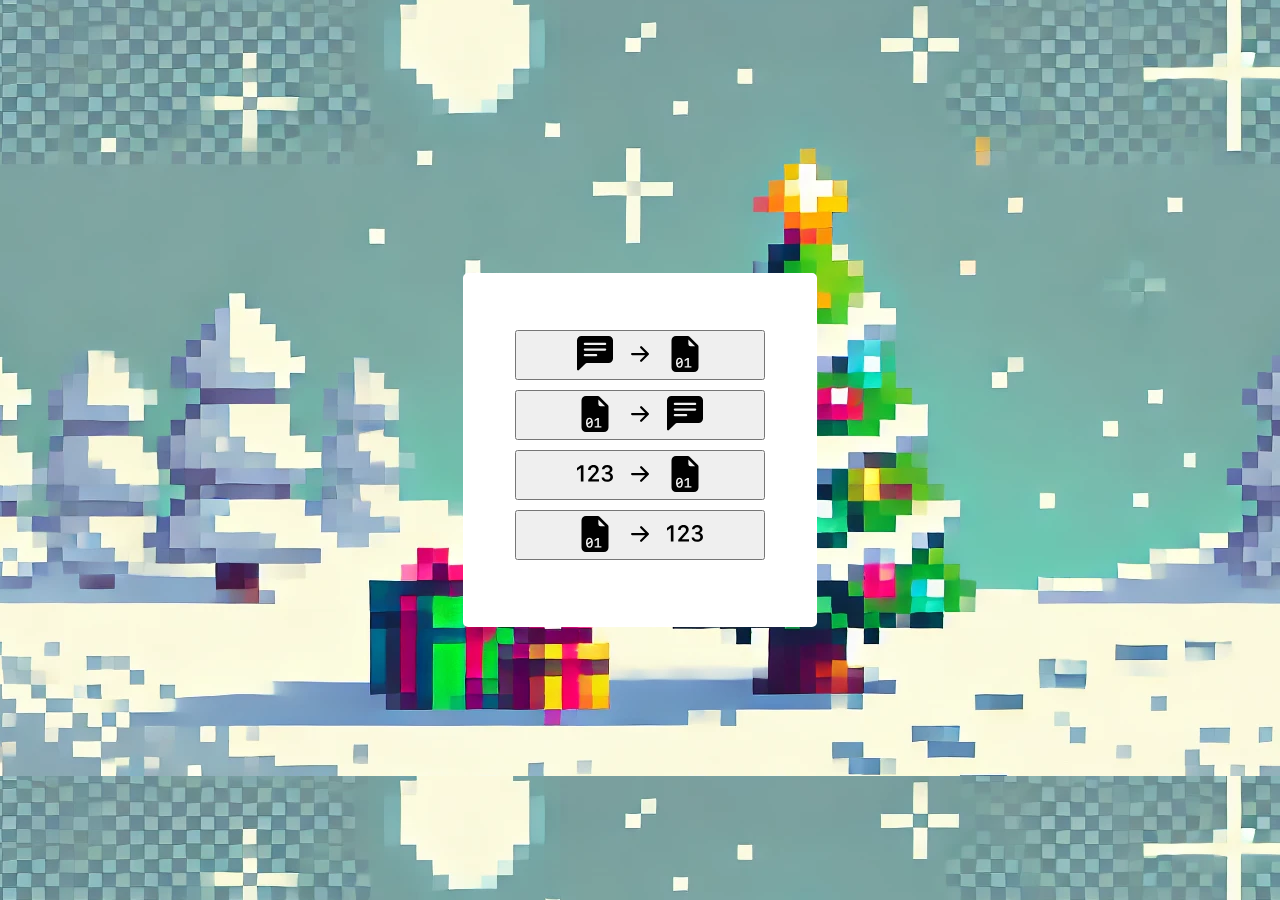
<file: index.html>
<!DOCTYPE html>
<html lang="en">

<head>
    <meta charset="UTF-8">
    <meta name="viewport" content="width=device-width, initial-scale=1.0">
    <link rel="stylesheet" href="styles/base.css">
    <link rel="stylesheet" href="styles/layout-main-page.css">
    <title>Translator</title>
</head>

<body>
    <div class="flex-container">
        <div class="main-container">
            <a href="pages\text-to-binary.html">
                <button>
                    <svg xmlns="http://www.w3.org/2000/svg" width="36" height="36" fill="currentColor"
                        class="bi bi-chat-left-text-fill" viewBox="0 0 16 16">
                        <path
                            d="M0 2a2 2 0 0 1 2-2h12a2 2 0 0 1 2 2v8a2 2 0 0 1-2 2H4.414a1 1 0 0 0-.707.293L.854 15.146A.5.5 0 0 1 0 14.793zm3.5 1a.5.5 0 0 0 0 1h9a.5.5 0 0 0 0-1zm0 2.5a.5.5 0 0 0 0 1h9a.5.5 0 0 0 0-1zm0 2.5a.5.5 0 0 0 0 1h5a.5.5 0 0 0 0-1z" />
                    </svg>

                    <svg xmlns="http://www.w3.org/2000/svg" width="46" height="36" fill="currentColor"
                        class="bi bi-arrow-right-short" viewBox="0 0 16 16">
                        <path fill-rule="evenodd"
                            d="M4 8a.5.5 0 0 1 .5-.5h5.793L8.146 5.354a.5.5 0 1 1 .708-.708l3 3a.5.5 0 0 1 0 .708l-3 3a.5.5 0 0 1-.708-.708L10.293 8.5H4.5A.5.5 0 0 1 4 8" />
                    </svg>

                    <svg xmlns="http://www.w3.org/2000/svg" width="36" height="36" fill="currentColor"
                        class="bi bi-file-earmark-binary-fill" viewBox="0 0 16 16">
                        <path
                            d="M5.526 10.273c-.542 0-.832.563-.832 1.612q0 .133.006.252l1.559-1.143c-.126-.474-.375-.72-.733-.72zm-.732 2.508c.126.472.372.718.732.718.54 0 .83-.563.83-1.614q0-.129-.006-.25z" />
                        <path
                            d="M9.293 0H4a2 2 0 0 0-2 2v12a2 2 0 0 0 2 2h8a2 2 0 0 0 2-2V4.707A1 1 0 0 0 13.707 4L10 .293A1 1 0 0 0 9.293 0M9.5 3.5v-2l3 3h-2a1 1 0 0 1-1-1m-2.45 8.385c0 1.415-.548 2.206-1.524 2.206C4.548 14.09 4 13.3 4 11.885c0-1.412.548-2.203 1.526-2.203.976 0 1.524.79 1.524 2.203m3.805 1.52V14h-3v-.595h1.181V10.5h-.05l-1.136.747v-.688l1.19-.786h.69v3.633z" />
                    </svg>
                </button>
            </a>

            <a href="pages\binary-to-text.html">
                <button>
                    <svg xmlns="http://www.w3.org/2000/svg" width="36" height="36" fill="currentColor"
                        class="bi bi-file-earmark-binary-fill" viewBox="0 0 16 16">
                        <path
                            d="M5.526 10.273c-.542 0-.832.563-.832 1.612q0 .133.006.252l1.559-1.143c-.126-.474-.375-.72-.733-.72zm-.732 2.508c.126.472.372.718.732.718.54 0 .83-.563.83-1.614q0-.129-.006-.25z" />
                        <path
                            d="M9.293 0H4a2 2 0 0 0-2 2v12a2 2 0 0 0 2 2h8a2 2 0 0 0 2-2V4.707A1 1 0 0 0 13.707 4L10 .293A1 1 0 0 0 9.293 0M9.5 3.5v-2l3 3h-2a1 1 0 0 1-1-1m-2.45 8.385c0 1.415-.548 2.206-1.524 2.206C4.548 14.09 4 13.3 4 11.885c0-1.412.548-2.203 1.526-2.203.976 0 1.524.79 1.524 2.203m3.805 1.52V14h-3v-.595h1.181V10.5h-.05l-1.136.747v-.688l1.19-.786h.69v3.633z" />
                    </svg>

                    <svg xmlns="http://www.w3.org/2000/svg" width="46" height="36" fill="currentColor"
                        class="bi bi-arrow-right-short" viewBox="0 0 16 16">
                        <path fill-rule="evenodd"
                            d="M4 8a.5.5 0 0 1 .5-.5h5.793L8.146 5.354a.5.5 0 1 1 .708-.708l3 3a.5.5 0 0 1 0 .708l-3 3a.5.5 0 0 1-.708-.708L10.293 8.5H4.5A.5.5 0 0 1 4 8" />
                    </svg>

                    <svg xmlns="http://www.w3.org/2000/svg" width="36" height="36" fill="currentColor"
                        class="bi bi-chat-left-text-fill" viewBox="0 0 16 16">
                        <path
                            d="M0 2a2 2 0 0 1 2-2h12a2 2 0 0 1 2 2v8a2 2 0 0 1-2 2H4.414a1 1 0 0 0-.707.293L.854 15.146A.5.5 0 0 1 0 14.793zm3.5 1a.5.5 0 0 0 0 1h9a.5.5 0 0 0 0-1zm0 2.5a.5.5 0 0 0 0 1h9a.5.5 0 0 0 0-1zm0 2.5a.5.5 0 0 0 0 1h5a.5.5 0 0 0 0-1z" />
                    </svg>
                </button>
            </a>

            <a href="pages\number-to-binary.html">
                <button>
                    <svg xmlns="http://www.w3.org/2000/svg" width="36" height="36" fill="currentColor" class="bi bi-123"
                        viewBox="0 0 16 16">
                        <path
                            d="M2.873 11.297V4.142H1.699L0 5.379v1.137l1.64-1.18h.06v5.961zm3.213-5.09v-.063c0-.618.44-1.169 1.196-1.169.676 0 1.174.44 1.174 1.106 0 .624-.42 1.101-.807 1.526L4.99 10.553v.744h4.78v-.99H6.643v-.069L8.41 8.252c.65-.724 1.237-1.332 1.237-2.27C9.646 4.849 8.723 4 7.308 4c-1.573 0-2.36 1.064-2.36 2.15v.057zm6.559 1.883h.786c.823 0 1.374.481 1.379 1.179.01.707-.55 1.216-1.421 1.21-.77-.005-1.326-.419-1.379-.953h-1.095c.042 1.053.938 1.918 2.464 1.918 1.478 0 2.642-.839 2.62-2.144-.02-1.143-.922-1.651-1.551-1.714v-.063c.535-.09 1.347-.66 1.326-1.678-.026-1.053-.933-1.855-2.359-1.845-1.5.005-2.317.88-2.348 1.898h1.116c.032-.498.498-.944 1.206-.944.703 0 1.206.435 1.206 1.07.005.64-.504 1.106-1.2 1.106h-.75z" />
                    </svg>

                    <svg xmlns="http://www.w3.org/2000/svg" width="46" height="36" fill="currentColor"
                        class="bi bi-arrow-right-short" viewBox="0 0 16 16">
                        <path fill-rule="evenodd"
                            d="M4 8a.5.5 0 0 1 .5-.5h5.793L8.146 5.354a.5.5 0 1 1 .708-.708l3 3a.5.5 0 0 1 0 .708l-3 3a.5.5 0 0 1-.708-.708L10.293 8.5H4.5A.5.5 0 0 1 4 8" />
                    </svg>

                    <svg xmlns="http://www.w3.org/2000/svg" width="36" height="36" fill="currentColor"
                        class="bi bi-file-earmark-binary-fill" viewBox="0 0 16 16">
                        <path
                            d="M5.526 10.273c-.542 0-.832.563-.832 1.612q0 .133.006.252l1.559-1.143c-.126-.474-.375-.72-.733-.72zm-.732 2.508c.126.472.372.718.732.718.54 0 .83-.563.83-1.614q0-.129-.006-.25z" />
                        <path
                            d="M9.293 0H4a2 2 0 0 0-2 2v12a2 2 0 0 0 2 2h8a2 2 0 0 0 2-2V4.707A1 1 0 0 0 13.707 4L10 .293A1 1 0 0 0 9.293 0M9.5 3.5v-2l3 3h-2a1 1 0 0 1-1-1m-2.45 8.385c0 1.415-.548 2.206-1.524 2.206C4.548 14.09 4 13.3 4 11.885c0-1.412.548-2.203 1.526-2.203.976 0 1.524.79 1.524 2.203m3.805 1.52V14h-3v-.595h1.181V10.5h-.05l-1.136.747v-.688l1.19-.786h.69v3.633z" />
                    </svg>
                </button>
            </a>

            <a href="pages\binary-to-number.html">
                <button>
                    <svg xmlns="http://www.w3.org/2000/svg" width="36" height="36" fill="currentColor"
                        class="bi bi-file-earmark-binary-fill" viewBox="0 0 16 16">
                        <path
                            d="M5.526 10.273c-.542 0-.832.563-.832 1.612q0 .133.006.252l1.559-1.143c-.126-.474-.375-.72-.733-.72zm-.732 2.508c.126.472.372.718.732.718.54 0 .83-.563.83-1.614q0-.129-.006-.25z" />
                        <path
                            d="M9.293 0H4a2 2 0 0 0-2 2v12a2 2 0 0 0 2 2h8a2 2 0 0 0 2-2V4.707A1 1 0 0 0 13.707 4L10 .293A1 1 0 0 0 9.293 0M9.5 3.5v-2l3 3h-2a1 1 0 0 1-1-1m-2.45 8.385c0 1.415-.548 2.206-1.524 2.206C4.548 14.09 4 13.3 4 11.885c0-1.412.548-2.203 1.526-2.203.976 0 1.524.79 1.524 2.203m3.805 1.52V14h-3v-.595h1.181V10.5h-.05l-1.136.747v-.688l1.19-.786h.69v3.633z" />
                    </svg>

                    <svg xmlns="http://www.w3.org/2000/svg" width="46" height="36" fill="currentColor"
                        class="bi bi-arrow-right-short" viewBox="0 0 16 16">
                        <path fill-rule="evenodd"
                            d="M4 8a.5.5 0 0 1 .5-.5h5.793L8.146 5.354a.5.5 0 1 1 .708-.708l3 3a.5.5 0 0 1 0 .708l-3 3a.5.5 0 0 1-.708-.708L10.293 8.5H4.5A.5.5 0 0 1 4 8" />
                    </svg>

                    <svg xmlns="http://www.w3.org/2000/svg" width="36" height="36" fill="currentColor" class="bi bi-123"
                        viewBox="0 0 16 16">
                        <path
                            d="M2.873 11.297V4.142H1.699L0 5.379v1.137l1.64-1.18h.06v5.961zm3.213-5.09v-.063c0-.618.44-1.169 1.196-1.169.676 0 1.174.44 1.174 1.106 0 .624-.42 1.101-.807 1.526L4.99 10.553v.744h4.78v-.99H6.643v-.069L8.41 8.252c.65-.724 1.237-1.332 1.237-2.27C9.646 4.849 8.723 4 7.308 4c-1.573 0-2.36 1.064-2.36 2.15v.057zm6.559 1.883h.786c.823 0 1.374.481 1.379 1.179.01.707-.55 1.216-1.421 1.21-.77-.005-1.326-.419-1.379-.953h-1.095c.042 1.053.938 1.918 2.464 1.918 1.478 0 2.642-.839 2.62-2.144-.02-1.143-.922-1.651-1.551-1.714v-.063c.535-.09 1.347-.66 1.326-1.678-.026-1.053-.933-1.855-2.359-1.845-1.5.005-2.317.88-2.348 1.898h1.116c.032-.498.498-.944 1.206-.944.703 0 1.206.435 1.206 1.07.005.64-.504 1.106-1.2 1.106h-.75z" />
                    </svg>
                </button>
            </a>
        </div>
    </div>
</body>

</html>
</file>
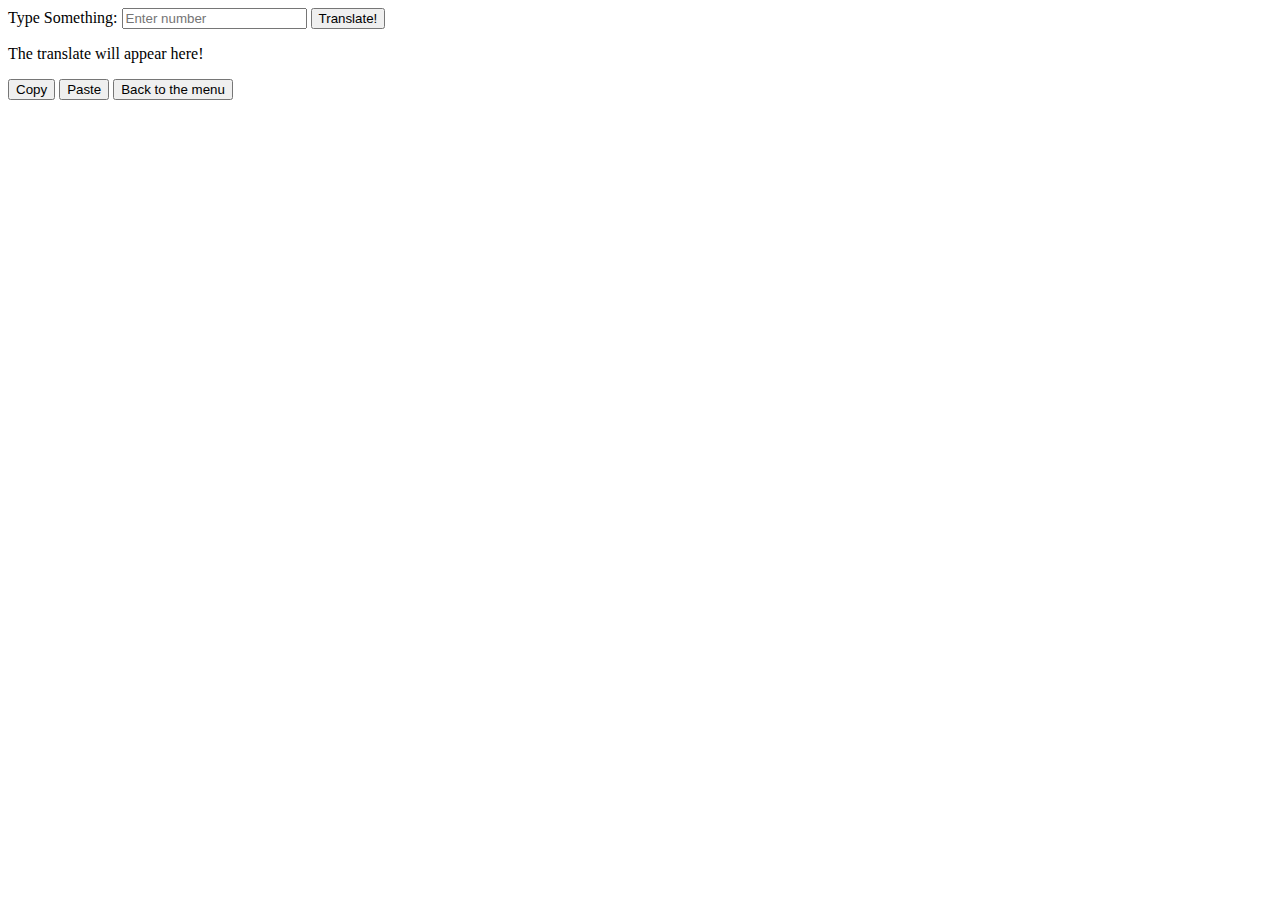
<file: pages/binary-to-number-page.html>
<!DOCTYPE html>
<html lang="en">
<head>
    <meta charset="UTF-8">
    <meta name="viewport" content="width=device-width, initial-scale=1.0">
    <title>Binary to Number</title>
    <script src="..\script\binary-to-number-script.js" defer></script>
</head>
<body>
    <p id="error_message" hidden>try typing something</p>

    <label for="input_binary">Type Something:</label>
    <input type="number" id="input_binary" name="input_binary" placeholder="Enter number">
        
    <button id="btn_translate">Translate!</button>

    <p id="result">The translate will appear here!</p>

    <button id="copy_button">Copy</button>
    <button id="paste_button">Paste</button>

    <a href="../index.html"><button>Back to the menu</button></a>
</body>
</html>
</file>
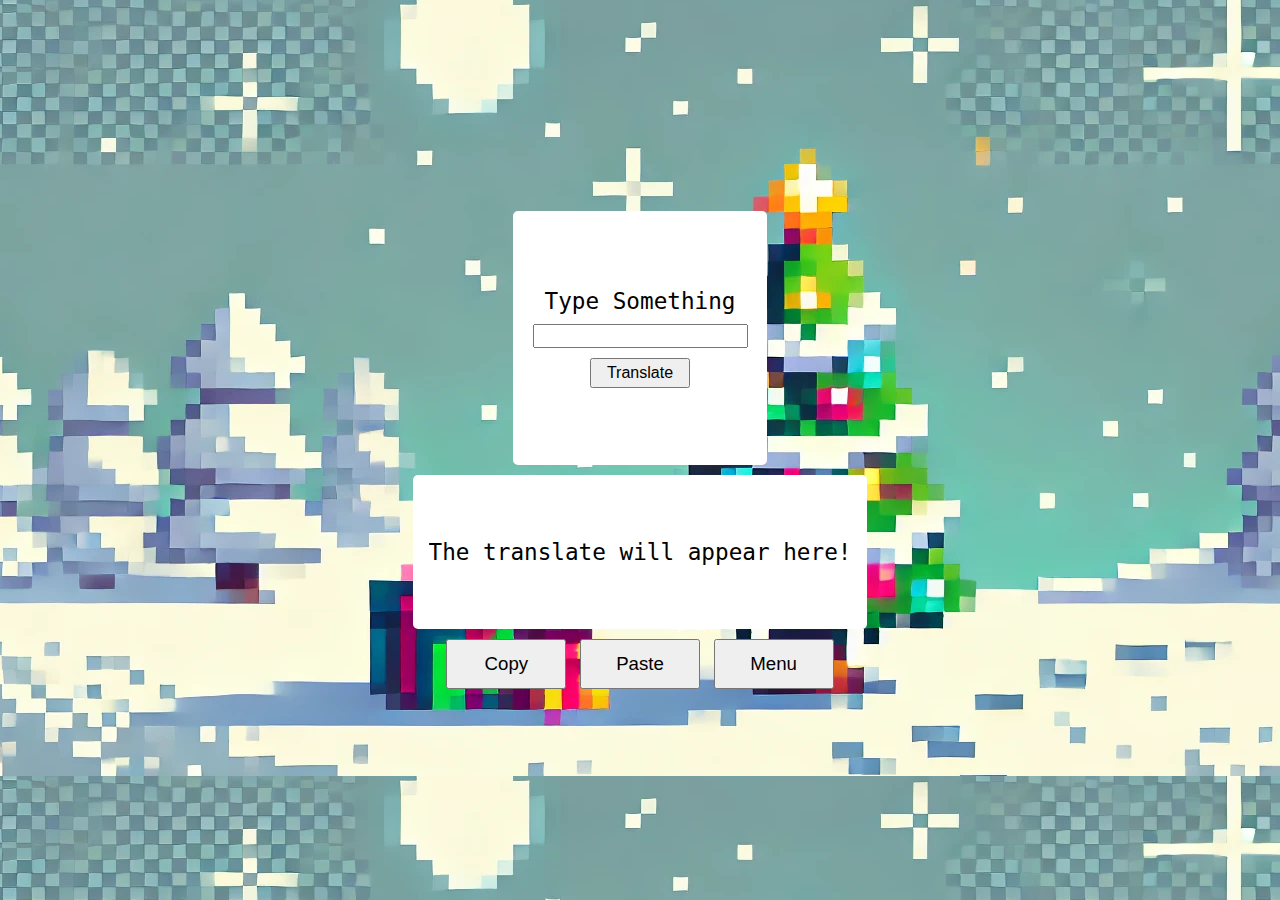
<file: pages/binary-to-number.html>
<!DOCTYPE html>
<html lang="en">
<head>
    <meta charset="UTF-8">
    <meta name="viewport" content="width=device-width, initial-scale=1.0">
    <script src="..\script\convert-binary-to-number.js" defer></script>
    <link rel="stylesheet" href="../styles/base.css">
    <link rel="stylesheet" href="../styles/layout-pages.css">
    <title>Text to Binary</title>
</head>
<body>
<div class="flex-container">
    <p id="error_message" class="error_message" hidden></p>
    <div class="container-1">
        
        <label for="input_binary" class="title">Type Something</label>
        <input type="number" id="input_binary" name="input_binary">
    
        <button id="btn_translate" class="translate-button">Translate</button>
    </div>
    
    <div class="container-2">
        <p id="result">The translate will appear here!</p>
    </div>
    
    <div class="container-3">
        <button id="copy_button" class="manipulation-buttons">Copy</button>
        <button id="paste_button" class="manipulation-buttons">Paste</button>
        <a href="../index.html"><button class="manipulation-buttons">Menu</button></a>
    </div>
</div>
    
</body>
</html>
</file>
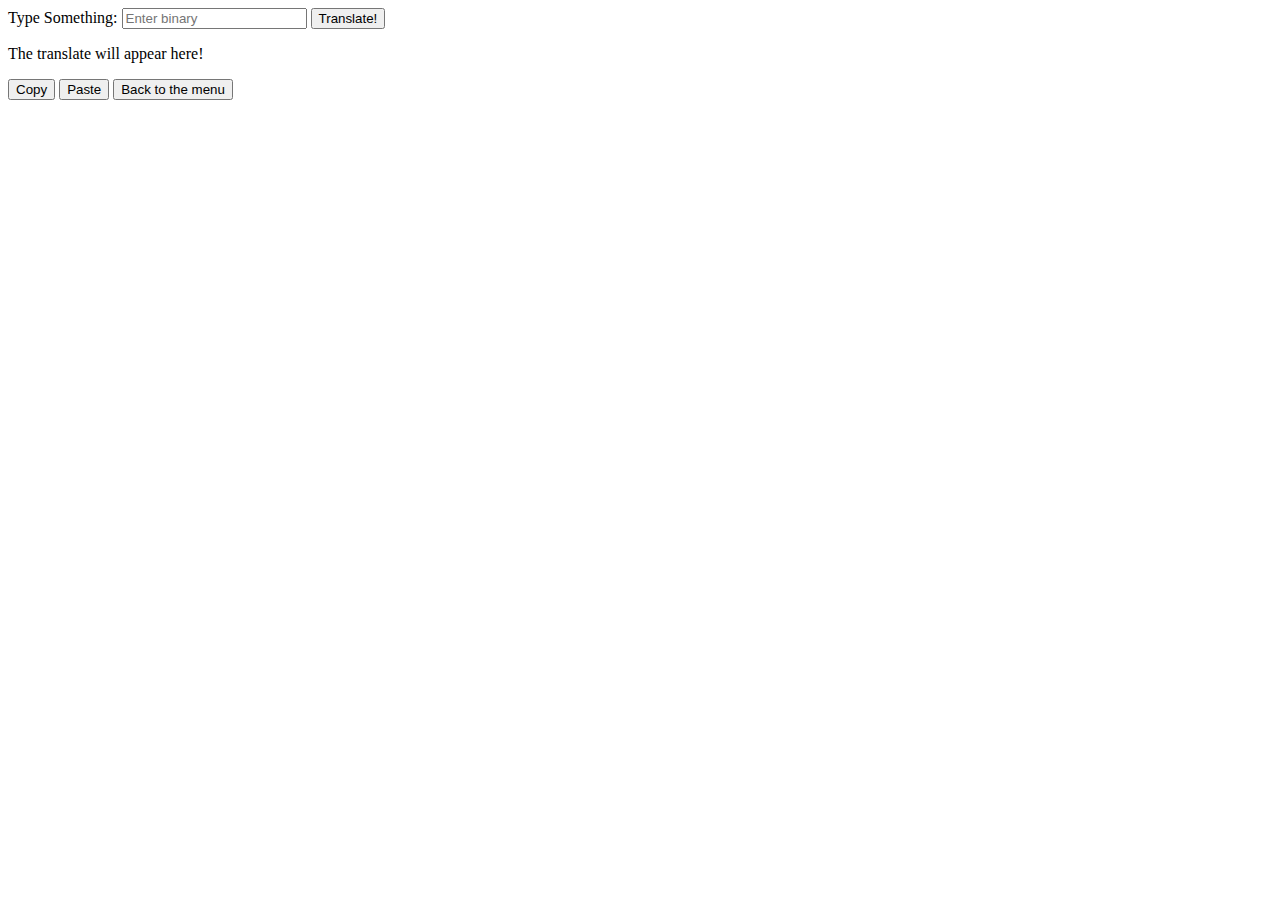
<file: pages/binary-to-text-page.html>
<!DOCTYPE html>
<html lang="en">
<head>
    <meta charset="UTF-8">
    <meta name="viewport" content="width=device-width, initial-scale=1.0">
    <title>Binary to Text</title>
    <script src="..\script\binary-to-text-script.js" defer></script>
</head>
<body>
    <p id="error_message" hidden></p>

    <label for="input_binary">Type Something:</label>
    <input type="number" id="input_binary" name="input_binary" placeholder="Enter binary">
        
    <button id="btn_translate">Translate!</button>

    <p id="result">The translate will appear here!</p>

    <button id="copy_button">Copy</button>
    <button id="paste_button">Paste</button>

    <a href="../index.html"><button>Back to the menu</button></a>
</body>
</html>
</file>
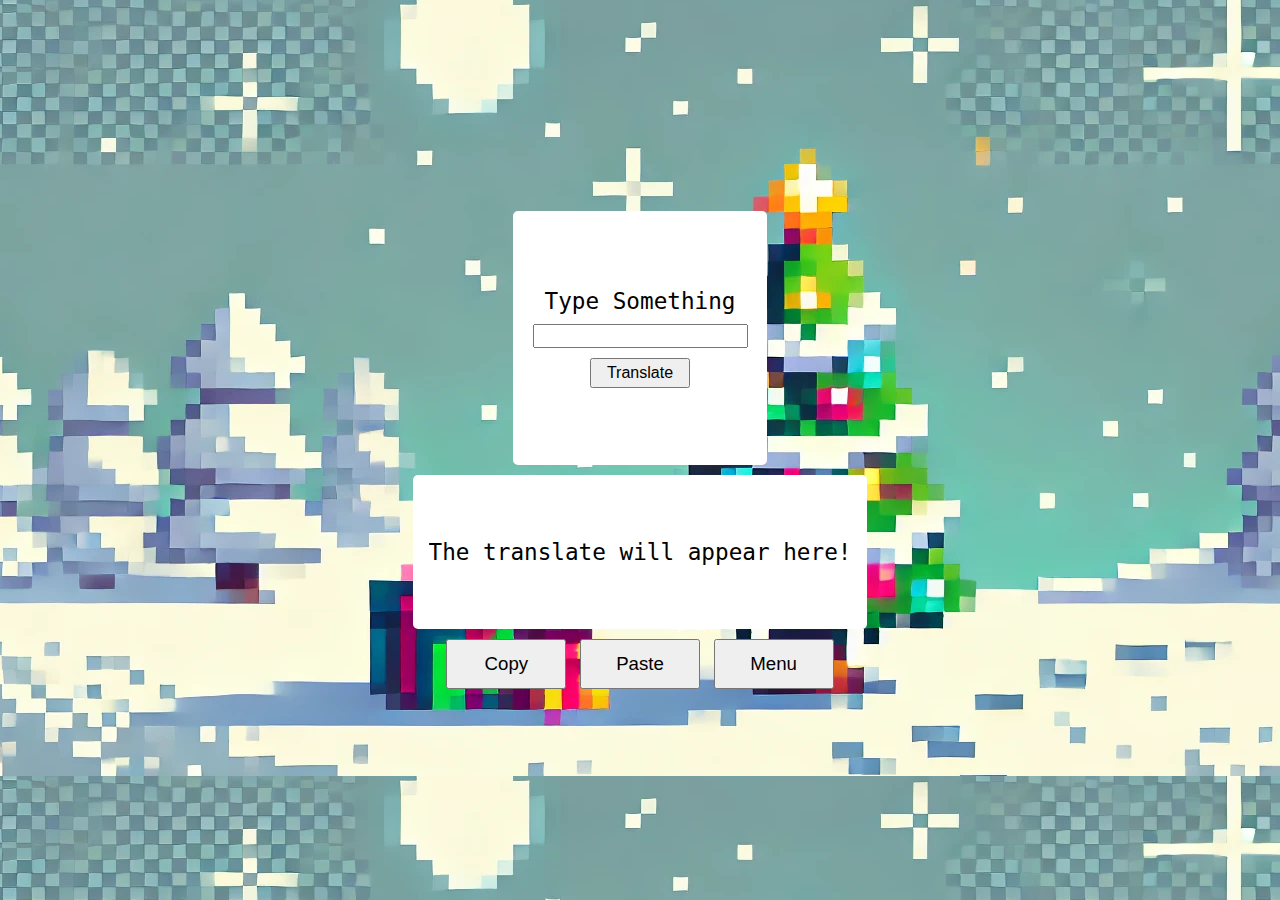
<file: pages/binary-to-text.html>
<!DOCTYPE html>
<html lang="en">
<head>
    <meta charset="UTF-8">
    <meta name="viewport" content="width=device-width, initial-scale=1.0">
    <script src="..\script\convert-binary-to-text.js" defer></script>
    <link rel="stylesheet" href="../styles/base.css">
    <link rel="stylesheet" href="../styles/layout-pages.css">
    <title>Text to Binary</title>
</head>
<body>
<div class="flex-container">
    <p id="error_message" class="error_message" hidden></p>
    <div class="container-1">
        
        <label for="input_binary" class="title">Type Something</label>
        <input type="text" id="input_binary" name="input_binary">
    
        <button id="btn_translate" class="translate-button">Translate</button>
    </div>
    
    <div class="container-2">
        <p id="result">The translate will appear here!</p>
    </div>
    
    <div class="container-3">
        <button id="copy_button" class="manipulation-buttons">Copy</button>
        <button id="paste_button" class="manipulation-buttons">Paste</button>
        <a href="../index.html"><button class="manipulation-buttons">Menu</button></a>
    </div>
</div>
    
</body>
</html>
</file>
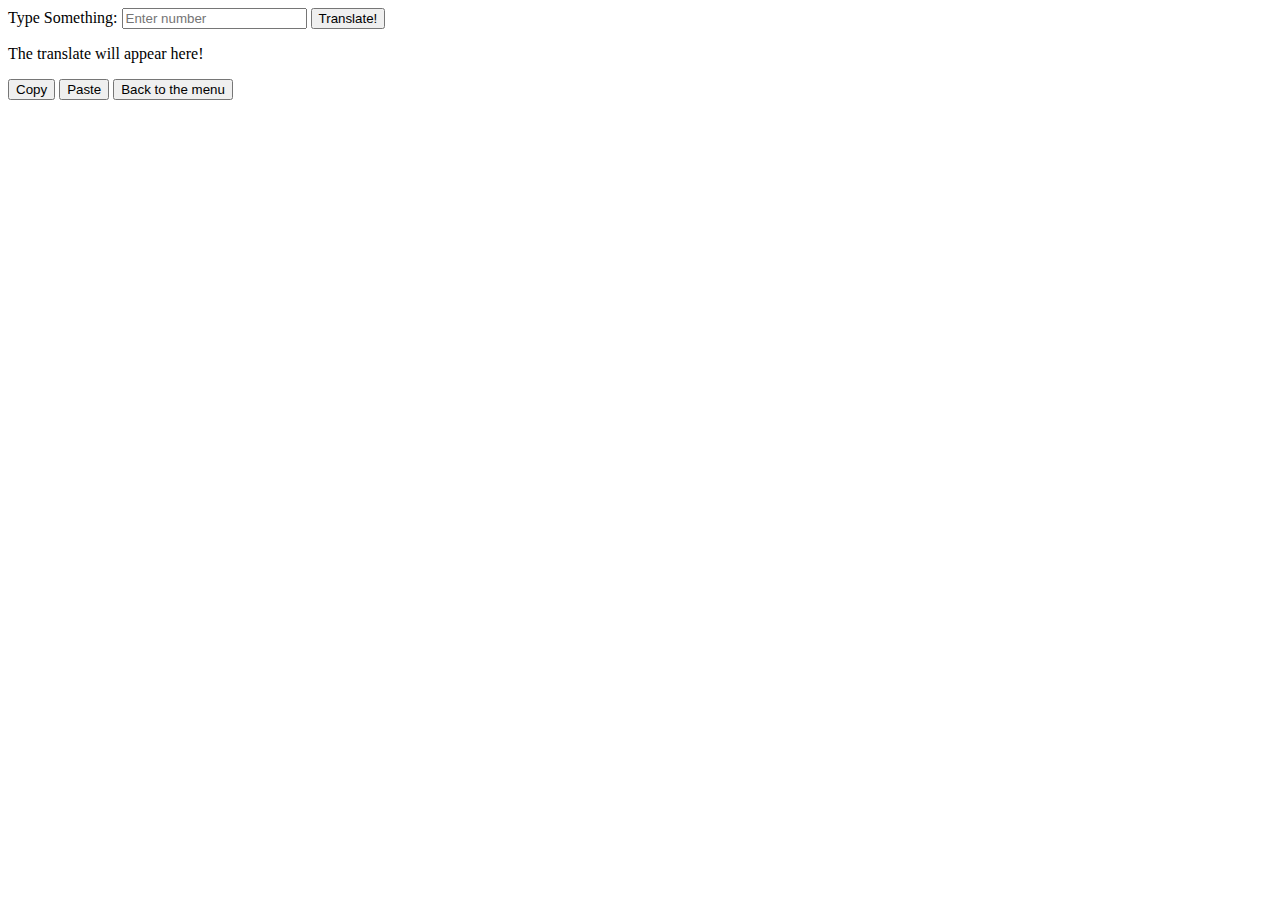
<file: pages/number-to-binary-page.html>
<!DOCTYPE html>
<html lang="en">
<head>
    <meta charset="UTF-8">
    <meta name="viewport" content="width=device-width, initial-scale=1.0">
    <script src="..\script\number-to-binary-script.js" defer></script>
    <title>Number to Binary</title>
</head>
<body>
    <label for="input_number">Type Something:</label>
    <input type="number" id="input_number" name="input_number" placeholder="Enter number">
        
    <button id="btn_translate">Translate!</button>

    <p id="result">The translate will appear here!</p>
    <button id="copy_button">Copy</button>
    <button id="paste_button">Paste</button>

    <a href="../index.html"><button>Back to the menu</button></a>
</body>
</html>
</file>
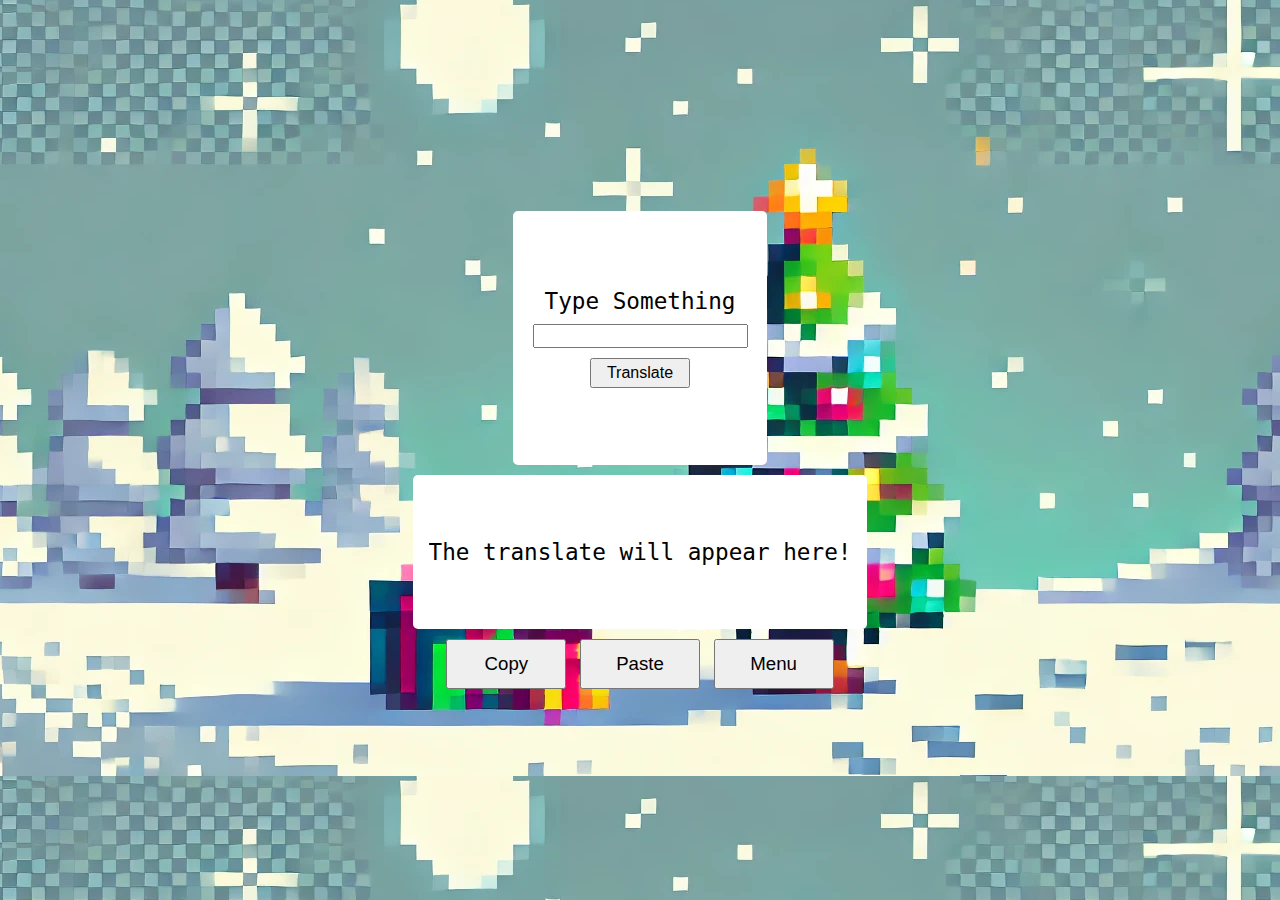
<file: pages/number-to-binary.html>
<!DOCTYPE html>
<html lang="en">
<head>
    <meta charset="UTF-8">
    <meta name="viewport" content="width=device-width, initial-scale=1.0">
    <script src="..\script\convert-number-to-binary.js" defer></script>
    <link rel="stylesheet" href="../styles/base.css">
    <link rel="stylesheet" href="../styles/layout-pages.css">
    <title>Text to Binary</title>
</head>
<body>
<div class="flex-container">
    <p id="error_message" class="error_message" hidden></p>
    <div class="container-1">
        
        <label for="input_number" class="title">Type Something</label>
        <input type="number" id="input_number" name="input_number">
    
        <button id="btn_translate" class="translate-button">Translate</button>
    </div>
    
    <div class="container-2">
        <p id="result">The translate will appear here!</p>
    </div>
    
    <div class="container-3">
        <button id="copy_button" class="manipulation-buttons">Copy</button>
        <button id="paste_button" class="manipulation-buttons">Paste</button>
        <a href="../index.html"><button class="manipulation-buttons">Menu</button></a>
    </div>
</div>
    
</body>
</html>
</file>
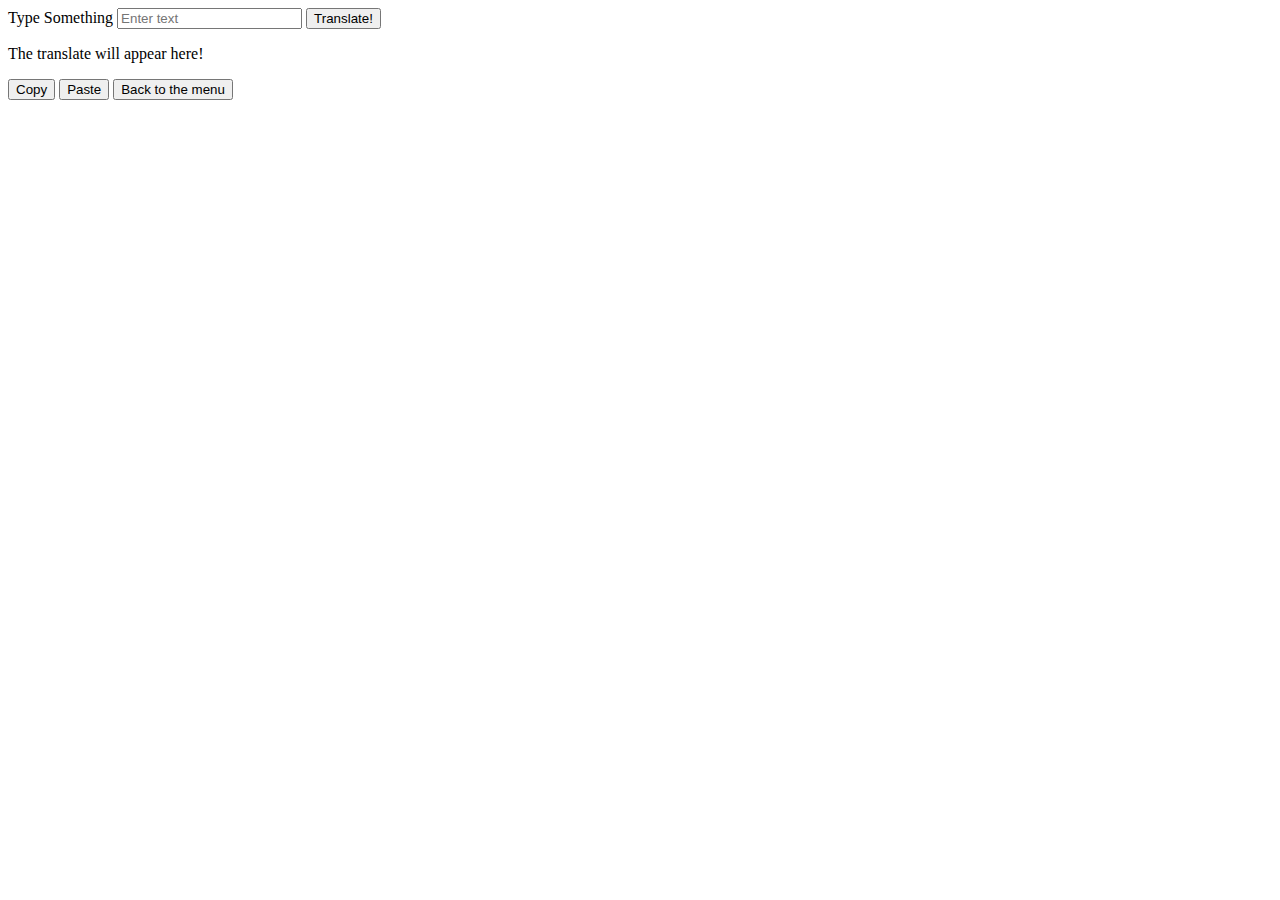
<file: pages/text-to-binary-page.html>
<!DOCTYPE html>
<html lang="en">
<head>
    <meta charset="UTF-8">
    <meta name="viewport" content="width=device-width, initial-scale=1.0">
    <script src="..\script\text-to-binary-script.js" defer></script>
    <title>Text to Binary</title>
</head>
<body>
    <p id="error_message" hidden>try typing something</p>

    <label for="input_text">Type Something</label>
    <input type="text" id="input_text" name="input_text" placeholder="Enter text">
            
    <button id="btn_translate">Translate!</button>
        
    <p id="result">The translate will appear here!</p>

    <button id="copy_button">Copy</button>
    <button id="paste_button">Paste</button>

    <a href="../index.html"><button>Back to the menu</button></a>
</body>
</html>
</file>
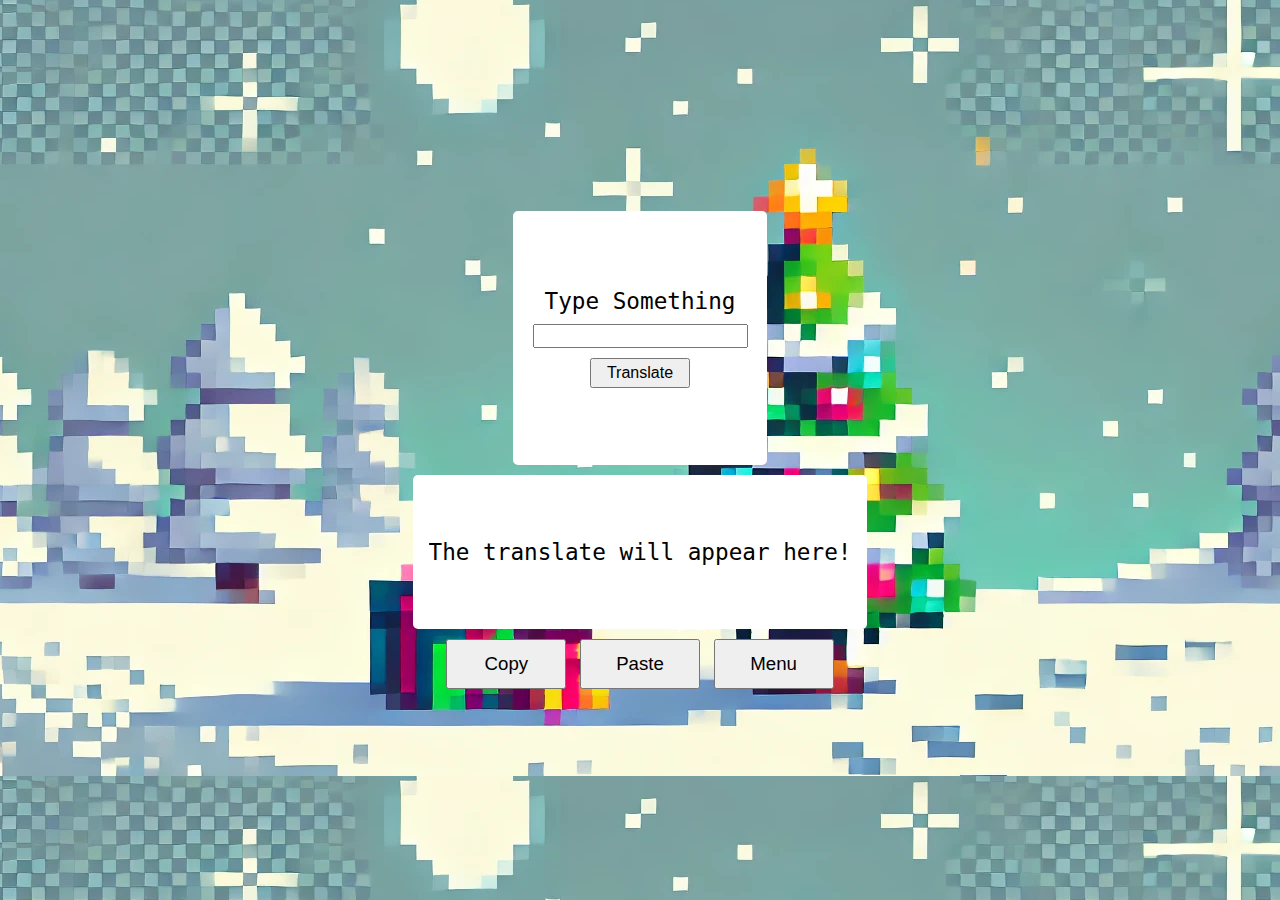
<file: pages/text-to-binary.html>
<!DOCTYPE html>
<html lang="en">
<head>
    <meta charset="UTF-8">
    <meta name="viewport" content="width=device-width, initial-scale=1.0">
    <script src="..\script\convert-text-to-binary.js" defer></script>
    <link rel="stylesheet" href="../styles/base.css">
    <link rel="stylesheet" href="../styles/layout-pages.css">
    <title>Text to Binary</title>
</head>
<body>
<div class="flex-container">
    <p id="error_message" class="error_message" hidden></p>
    <div class="container-1">
        
        <label for="input_text" class="title">Type Something</label>
        <input type="text" id="input_text" name="input_text">
    
        <button id="btn_translate" class="translate-button">Translate</button>
    </div>
    
    <div class="container-2">
        <p id="result">The translate will appear here!</p>
    </div>
    
    <div class="container-3">
        <button id="copy_button" class="manipulation-buttons">Copy</button>
        <button id="paste_button" class="manipulation-buttons">Paste</button>
        <a href="../index.html"><button class="manipulation-buttons">Menu</button></a>
    </div>
</div>
    
</body>
</html>
</file>
<file: styles/base.css>
body {
    background-image: url('images/christmas-background.png');
    font-family: monospace;
    margin: 0px;
    padding: 0px;
    color: black;
    height: 100vh;
    font-size: 17pt;
}
</file>
<file: styles/layout-main-page.css>
.flex-container {
    height: 100vh;
    display: flex;
    align-items: center;
    justify-content: center;
}

.main-container {
    height: 350px;
    width: 350px;
    display: flex;
    flex-direction: column;
    align-items: center;
    justify-content: center;
    background-color: white;
    border: 2px solid white;
    border-radius: 5px;
}

button {
    height: 50px;
    width: 250px;
    margin-bottom: 10px;
}
</file>
<file: styles/layout-pages.css>
.flex-container {
    height: 100vh;
    display: flex;
    align-items: center;
    justify-content: center;
    flex-direction: column;
}

.error_message {
    color: red;
    font-size: 12pt;
    font-weight: bold;
}

.container-1 {
    background-color: white;
    height: 250px;
    width: 250px;
    border: 2px solid white;
    border-radius: 5px;
    display: flex;
    flex-direction: column;
    align-items: center;
    justify-content: center;
    margin-bottom: 10px;
}

.title {
    margin-bottom: 10px;
}

input {
    margin-bottom: 10px;
    font-size: 12pt;
}

.translate-button {
    height: 30px;
    width: 100px;
    font-size: 12pt;
}

.container-2 {
    background-color: white;
    height: 150px;
    width: 450px;
    border: 2px solid white;
    border-radius: 5px;
    display: flex;
    flex-direction: column;
    align-items: center;
    justify-content: center;
    margin-bottom: 10px;
}

.manipulation-buttons {
    height: 50px;
    width: 120px;
    font-size: 14pt;
}

p {
    overflow: auto;
}
</file>
